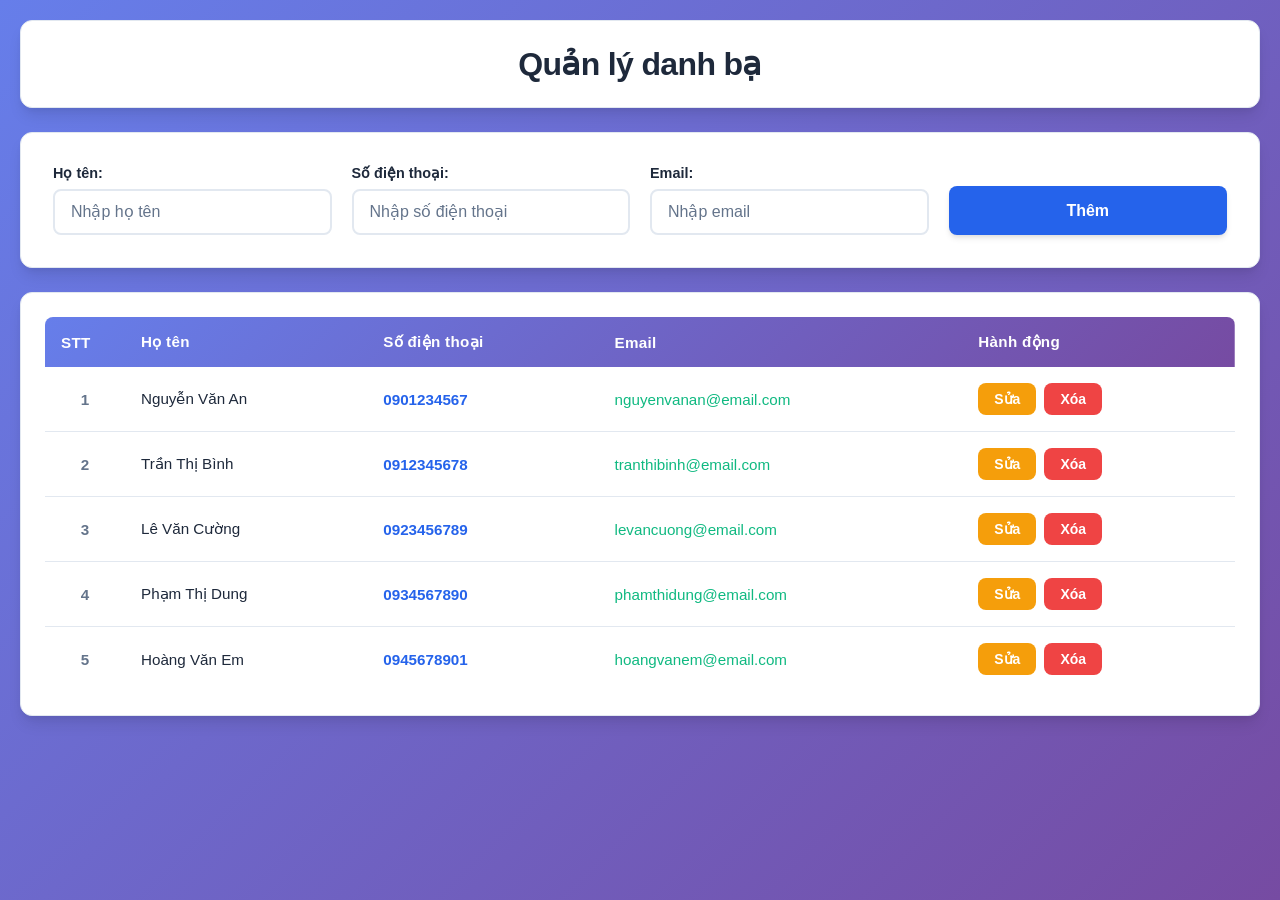
<file: ss18/index.html>
<!DOCTYPE html>
<html lang="vi">
  <head>
    <meta charset="UTF-8" />
    <meta name="viewport" content="width=device-width, initial-scale=1.0" />
    <title>Quản lý danh bạ</title>
    <link rel="stylesheet" href="style.css" />
  </head>
  <body>
    <div class="container">
      <!-- Header -->
      <header class="header">
        <h1>Quản lý danh bạ</h1>
      </header>

      <!-- Form thêm danh bạ -->
      <section class="form-section">
        <form id="contact-form" class="contact-form">
          <div class="form-group">
            <label for="contact-name">Họ tên:</label>
            <input
              type="text"
              id="contact-name"
              name="name"
              placeholder="Nhập họ tên"
              
            />
          </div>

          <div class="form-group">
            <label for="contact-phone">Số điện thoại:</label>
            <input
              type="tel"
              id="contact-phone"
              name="phone"
              placeholder="Nhập số điện thoại"
              
            />
          </div>

          <div class="form-group">
            <label for="contact-email">Email:</label>
            <input
              type="email"
              id="contact-email"
              name="email"
              placeholder="Nhập email"
              
            />
          </div>

          <button type="submit" class="btn-add" id="btn-add">Thêm</button>
        </form>
      </section>

      <!-- Bảng danh sách danh bạ -->
      <section class="table-section">
        <div class="table-wrapper">
          <table class="contact-table">
            <thead>
              <tr>
                <th>STT</th>
                <th>Họ tên</th>
                <th>Số điện thoại</th>
                <th>Email</th>
                <th>Hành động</th>
              </tr>
            </thead>
            <tbody id="contact-tbody">
              <tr>
                <td>1</td>
                <td>Nguyễn Văn An</td>
                <td>0901234567</td>
                <td>nguyenvanan@email.com</td>
                <td>
                  <div class="action-buttons">
                    <button class="btn-edit">Sửa</button>
                    <button class="btn-delete">Xóa</button>
                  </div>
                </td>
              </tr>
              <tr>
                <td>2</td>
                <td>Trần Thị Bình</td>
                <td>0912345678</td>
                <td>tranthibinh@email.com</td>
                <td>
                  <div class="action-buttons">
                    <button class="btn-edit">Sửa</button>
                    <button class="btn-delete">Xóa</button>
                  </div>
                </td>
              </tr>
              <tr>
                <td>3</td>
                <td>Lê Văn Cường</td>
                <td>0923456789</td>
                <td>levancuong@email.com</td>
                <td>
                  <div class="action-buttons">
                    <button class="btn-edit">Sửa</button>
                    <button class="btn-delete">Xóa</button>
                  </div>
                </td>
              </tr>
              <tr>
                <td>4</td>
                <td>Phạm Thị Dung</td>
                <td>0934567890</td>
                <td>phamthidung@email.com</td>
                <td>
                  <div class="action-buttons">
                    <button class="btn-edit">Sửa</button>
                    <button class="btn-delete">Xóa</button>
                  </div>
                </td>
              </tr>
              <tr>
                <td>5</td>
                <td>Hoàng Văn Em</td>
                <td>0945678901</td>
                <td>hoangvanem@email.com</td>
                <td>
                  <div class="action-buttons">
                    <button class="btn-edit">Sửa</button>
                    <button class="btn-delete">Xóa</button>
                  </div>
                </td>
              </tr>
            </tbody>
          </table>
        </div>
      </section>
    </div>

    <script src="script.js"></script>
  </body>
</html>
</file>
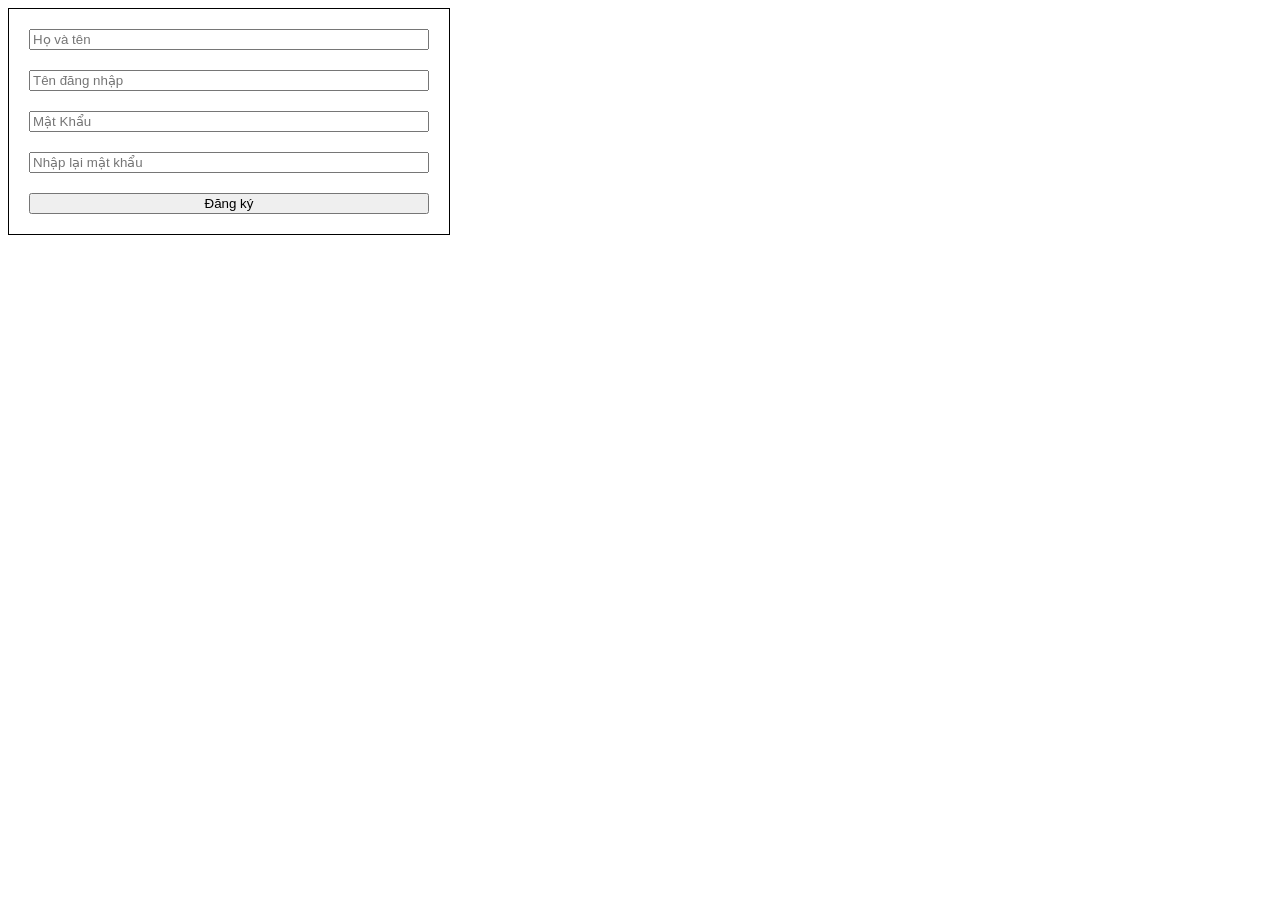
<file: ss19/index.html>
<!DOCTYPE html>
<html lang="en">
<head>
    <meta charset="UTF-8">
    <meta name="viewport" content="width=device-width, initial-scale=1.0">
    <title>Document</title>
    <link rel="stylesheet" href="style.css">
</head>
<body>
    <div >
        <form action="" class="s">
            <input type="text" id="fullName" placeholder="Họ và tên ">
            <input type="text" id="inputName" placeholder="Tên đăng nhập">
            <input type="password" id="pass" placeholder="Mật Khẩu">
            <input type="password" id="repass" placeholder="Nhập lại mật khẩu">
            <button id="btn-add" type="submit">Đăng ký</button>
        </form>
    </div>
    <script src="script.js"></script>
</body>
</html>
</file>
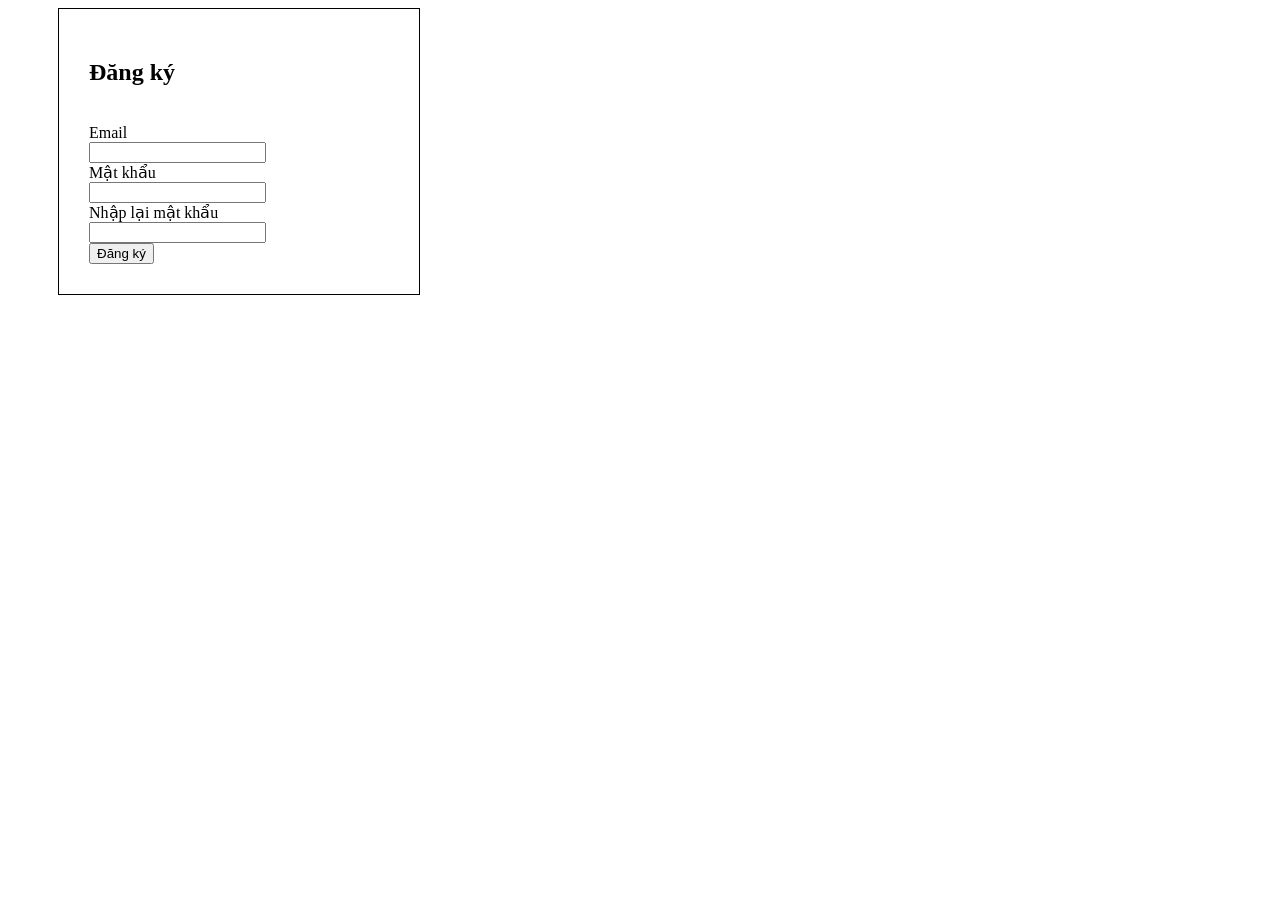
<file: ktss16.html>
<!DOCTYPE html>
<html lang="en">
<head>
    <meta charset="UTF-8">
    <meta name="viewport" content="width=device-width, initial-scale=1.0">
    <title>Document</title>
    <link rel="stylesheet" href="ss16.css">
</head>
<body>
    <div class="form">
        <h2>Đăng ký</h2><br>
        <form action="" >
        <label for="email">Email</label><br>
        <input type="email" value = "" id="email"><br>
        <label for="password">Mật khẩu</label><br>
        <input type="password" value = "" id="password"><br>
        <label for="rePassWord">Nhập lại mật khẩu</label><br>
        <input type="password" value = "" name="repassword" id="rePassWord"><br>
        <button type="submit" id="add">Đăng ký</button>
    </form>
    </div>
    
   <script src="ktss16.js"></script>
</body>
</html>
</file>
<file: ss18/style.css>
* {
  margin: 0;
  padding: 0;
  box-sizing: border-box;
}

:root {
  --primary-color: #2563eb;
  --primary-hover: #1d4ed8;
  --secondary-color: #64748b;
  --success-color: #10b981;
  --danger-color: #ef4444;
  --danger-hover: #dc2626;
  --warning-color: #f59e0b;
  --warning-hover: #d97706;
  --bg-color: #f8fafc;
  --card-bg: #ffffff;
  --border-color: #e2e8f0;
  --text-primary: #1e293b;
  --text-secondary: #64748b;
  --shadow-sm: 0 1px 2px 0 rgba(0, 0, 0, 0.05);
  --shadow-md: 0 4px 6px -1px rgba(0, 0, 0, 0.1),
    0 2px 4px -1px rgba(0, 0, 0, 0.06);
  --shadow-lg: 0 10px 15px -3px rgba(0, 0, 0, 0.1),
    0 4px 6px -2px rgba(0, 0, 0, 0.05);
  --radius: 8px;
  --radius-lg: 12px;
}

body {
  font-family: -apple-system, BlinkMacSystemFont, "Segoe UI", Roboto, Oxygen,
    Ubuntu, Cantarell, sans-serif;
  background: linear-gradient(135deg, #667eea 0%, #764ba2 100%);
  min-height: 100vh;
  padding: 20px;
  color: var(--text-primary);
}

.container {
  max-width: 1400px;
  margin: 0 auto;
}

/* Header */
.header {
  background: var(--card-bg);
  padding: 24px 32px;
  border-radius: var(--radius-lg);
  box-shadow: var(--shadow-lg);
  margin-bottom: 24px;
  text-align: center;
  border: 1px solid var(--border-color);
}

.header h1 {
  font-size: 2rem;
  font-weight: 700;
  color: var(--text-primary);
  letter-spacing: -0.02em;
}

/* Form Section */
.form-section {
  background: var(--card-bg);
  padding: 32px;
  border-radius: var(--radius-lg);
  box-shadow: var(--shadow-lg);
  border: 1px solid var(--border-color);
  margin-bottom: 24px;
}

.contact-form {
  display: grid;
  grid-template-columns: repeat(auto-fit, minmax(200px, 1fr));
  gap: 20px;
  align-items: end;
}

.form-group {
  display: flex;
  flex-direction: column;
  gap: 8px;
}

.form-group label {
  font-weight: 600;
  font-size: 0.9rem;
  color: var(--text-primary);
}

.form-group input {
  padding: 12px 16px;
  border: 2px solid var(--border-color);
  border-radius: var(--radius);
  font-size: 1rem;
  transition: all 0.2s ease;
  font-family: inherit;
}

.form-group input:focus {
  outline: none;
  border-color: var(--primary-color);
  box-shadow: 0 0 0 3px rgba(37, 99, 235, 0.1);
}

.form-group input::placeholder {
  color: var(--text-secondary);
}

.btn-add {
  background: var(--primary-color);
  color: white;
  border: none;
  padding: 0 16px;
  border-radius: var(--radius);
  font-size: 1rem;
  font-weight: 600;
  cursor: pointer;
  transition: all 0.2s ease;
  box-shadow: var(--shadow-md);
  height: 49px;
}

.btn-add:hover {
  background: var(--primary-hover);
  transform: translateY(-1px);
  box-shadow: var(--shadow-lg);
}

.btn-add:active {
  transform: translateY(0);
}

/* Table Section */
.table-section {
  background: var(--card-bg);
  padding: 24px;
  border-radius: var(--radius-lg);
  box-shadow: var(--shadow-lg);
  border: 1px solid var(--border-color);
}

.table-wrapper {
  overflow-x: auto;
}

.contact-table {
  width: 100%;
  border-collapse: collapse;
  min-width: 800px;
}

.contact-table thead {
  background: linear-gradient(135deg, #667eea 0%, #764ba2 100%);
  color: white;
}

.contact-table th {
  padding: 16px;
  text-align: left;
  font-weight: 600;
  font-size: 0.95rem;
  letter-spacing: 0.02em;
}

.contact-table th:first-child {
  border-top-left-radius: var(--radius);
}

.contact-table th:last-child {
  border-top-right-radius: var(--radius);
}

.contact-table tbody tr {
  border-bottom: 1px solid var(--border-color);
  transition: background-color 0.2s ease;
}

.contact-table tbody tr:hover {
  background-color: #f8fafc;
}

.contact-table tbody tr:last-child {
  border-bottom: none;
}

.contact-table td {
  padding: 16px;
  font-size: 0.95rem;
  color: var(--text-primary);
}

.contact-table td:nth-child(1) {
  font-weight: 600;
  color: var(--text-secondary);
  text-align: center;
  width: 80px;
}

.contact-table td:nth-child(3) {
  font-weight: 600;
  color: var(--primary-color);
}

.contact-table td:nth-child(4) {
  color: var(--success-color);
}

/* Action Buttons */
.action-buttons {
  display: flex;
  gap: 8px;
}

.btn-edit,
.btn-delete {
  padding: 8px 16px;
  border: none;
  border-radius: var(--radius);
  font-size: 0.875rem;
  font-weight: 600;
  cursor: pointer;
  transition: all 0.2s ease;
}

.btn-edit {
  background: var(--warning-color);
  color: white;
}

.btn-edit:hover {
  background: var(--warning-hover);
  transform: translateY(-1px);
  box-shadow: var(--shadow-md);
}

.btn-delete {
  background: var(--danger-color);
  color: white;
}

.btn-delete:hover {
  background: var(--danger-hover);
  transform: translateY(-1px);
  box-shadow: var(--shadow-md);
}

.btn-edit:active,
.btn-delete:active {
  transform: translateY(0);
}

/* Responsive */
@media (max-width: 768px) {
  body {
    padding: 14px;
  }

  .header h1 {
    font-size: 1.5rem;
  }

  .contact-form {
    grid-template-columns: 1fr;
  }

  .form-section {
    padding: 24px;
  }

  .table-section {
    padding: 16px;
  }

  .action-buttons {
    flex-direction: column;
  }

  .btn-edit,
  .btn-delete {
    width: 100%;
  }
}

/* Empty state */
.empty-state {
  text-align: center;
  padding: 48px 24px;
  color: var(--text-secondary);
}

.empty-state p {
  font-size: 1.1rem;
}
</file>
<file: ss19/style.css>
.s{
    border: 1px solid black;
    padding : 20px;
    display: flex;
    flex-direction: column;
    gap: 20px;
    width: 400px;
}
</file>
<file: ss16.css>
.form {
    display: flex;
    flex-direction:column ;
    margin-left: 50px;
    border: 1px solid black;
    width: 300px;
    padding:30px
}
</file>
